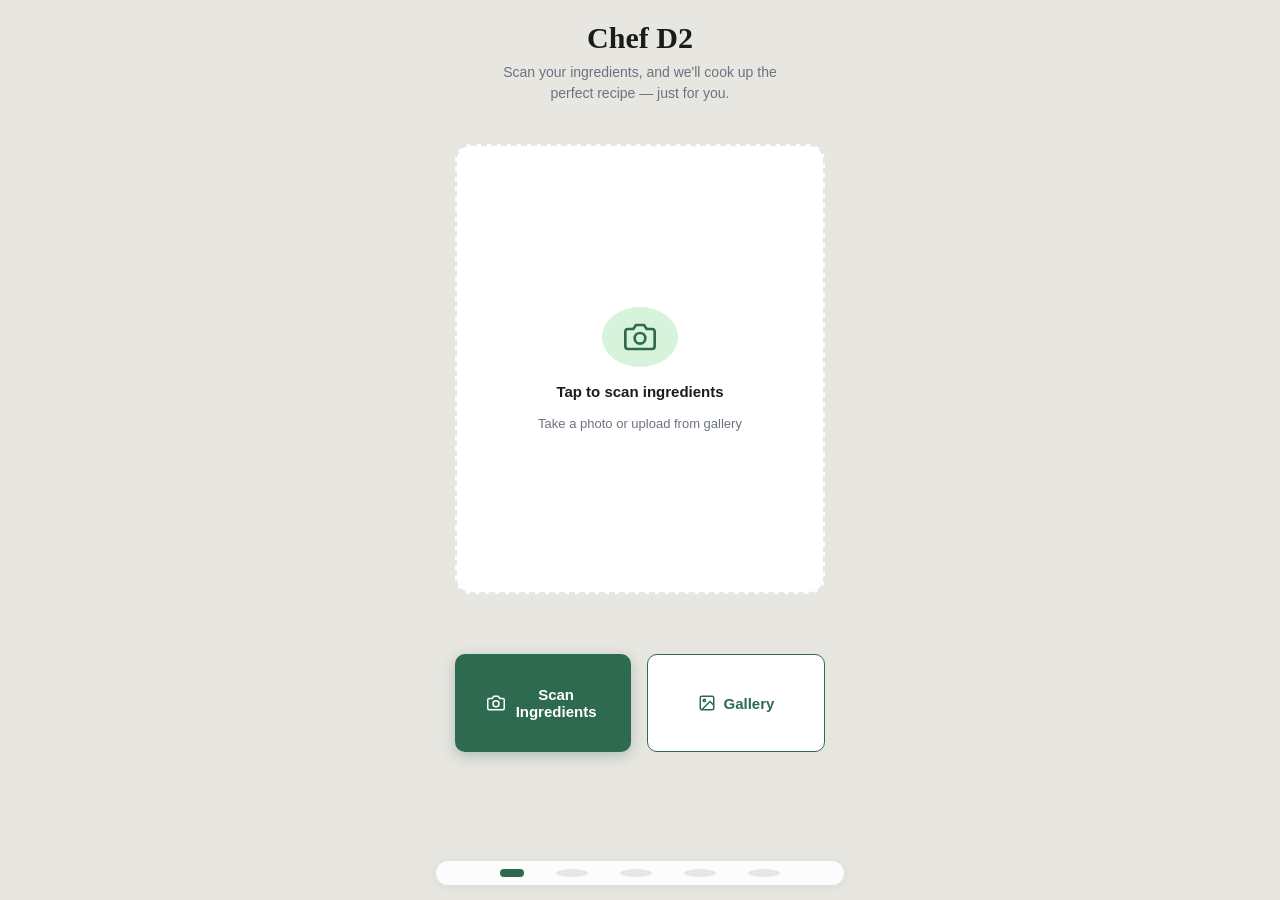
<file: app/src/main/assets/index.html>
<!DOCTYPE html>
<html>
<head>
    <title>Wordington</title>
    <link rel="stylesheet" href="style.css">
    <meta name="viewport" content="width=device-width, initial-scale=1">
</head>
<body>
<!-- screen 1 scan -->
<div class="screen active" id="screen-scan">
    <div class="header">
        <h1>Chef D2</h1>
        <p>Scan your ingredients, and we'll cook up the perfect recipe — just for you.</p>
    </div>

    <div class="camera-area" id="cameraArea">
        <div class="icon-circle">
            <svg viewBox="0 0 24 24" fill="none" stroke="currentColor" stroke-width="2">
                <path d="M23 19a2 2 0 0 1-2 2H3a2 2 0 0 1-2-2V8a2 2 0 0 1 2-2h4l2-3h6l2 3h4a2 2 0 0 1 2 2z"/>
                <circle cx="12" cy="13" r="4"/>
            </svg>
        </div>
        <span class="label">Tap to scan ingredients</span>
        <span class="sublabel">Take a photo or upload from gallery</span>
        <span class="preview-placeholder">
          <svg viewBox="0 0 24 24" fill="none" stroke="currentColor" stroke-width="2" style="width:32px;height:32px;color:var(--primary)"><path d="M23 19a2 2 0 0 1-2 2H3a2 2 0 0 1-2-2V8a2 2 0 0 1 2-2h4l2-3h6l2 3h4a2 2 0 0 1 2 2z"/><circle cx="12" cy="13" r="4"/></svg>
          <span style="font-size:0.8125rem;color:var(--text-muted)">Tap to change image</span>
        </span>
        <!-- Hidden file input for camera/gallery -->
        <input type="file" id="imageInput" accept="image/*" capture="environment" style="display:none">
    </div>

    <div class="action-row">
        <button class="btn btn-primary" id="btnScan">
            <svg viewBox="0 0 24 24" fill="none" stroke="currentColor" stroke-width="2"><path d="M23 19a2 2 0 0 1-2 2H3a2 2 0 0 1-2-2V8a2 2 0 0 1 2-2h4l2-3h6l2 3h4a2 2 0 0 1 2 2z"/><circle cx="12" cy="13" r="4"/></svg>
            Scan Ingredients
        </button>
        <button class="btn btn-outline" id="btnGallery">
            <svg viewBox="0 0 24 24" fill="none" stroke="currentColor" stroke-width="2"><rect x="3" y="3" width="18" height="18" rx="2" ry="2"/><circle cx="8.5" cy="8.5" r="1.5"/><polyline points="21 15 16 10 5 21"/></svg>
            Gallery
        </button>
    </div>
</div>


<!-- screen 2 ingredients -->
<div class="screen" id="screen-detect">
    <div class="top-nav">
        <button class="back-btn" onclick="showScreen('screen-scan')">
            <svg viewBox="0 0 24 24" fill="none" stroke="currentColor" stroke-width="2"><polyline points="15 18 9 12 15 6"/></svg>
        </button>
        <span class="title">Detected Ingredients</span>
    </div>

    <div class="detection-header">
        <span class="badge badge-green" id="badgeCount">✓ 0 items found</span>
        <span class="badge badge-orange" id="badgeReview" style="display:none">⚠ Review needed</span>
    </div>

    <div class="ingredient-grid" id="ingredientGrid">
        <!-- Chips are injected by JS after scanning -->
    </div>

    <div class="add-ingredient-box" id="btnAddIngredient">
        <div class="plus-icon">+</div>
        <span class="text">Add missed ingredients manually</span>
    </div>

    <div class="detection-actions">
        <button class="btn btn-outline" onclick="showScreen('screen-scan')">Back</button>
        <button class="btn btn-primary" id="btnToPrefs">Continue →</button>
    </div>
</div>


<!-- screen 3 preferences-->
<div class="screen" id="screen-prefs">
    <div class="top-nav">
        <button class="back-btn" onclick="showScreen('screen-detect')">
            <svg viewBox="0 0 24 24" fill="none" stroke="currentColor" stroke-width="2"><polyline points="15 18 9 12 15 6"/></svg>
        </button>
        <span class="title">Preferences</span>
    </div>

    <div class="pref-section">
        <h3><span class="icon">🚫</span> Dietary Restrictions</h3>
        <div class="pref-grid" id="dietaryGrid">
            <div class="pref-chip" data-value="vegetarian">Vegetarian</div>
            <div class="pref-chip" data-value="vegan">Vegan</div>
            <div class="pref-chip" data-value="gluten-free">Gluten-Free</div>
            <div class="pref-chip" data-value="halal">Halal</div>
            <div class="pref-chip" data-value="keto">Keto</div>
            <div class="pref-chip" data-value="low-sodium">Low-Sodium</div>
            <div class="pref-chip" data-value="dairy-free">Dairy-Free</div>
        </div>
    </div>

    <div class="pref-section">
        <h3><span class="icon">⚠️</span> Allergies</h3>
        <div class="pref-grid" id="allergyGrid">
            <div class="pref-chip" data-value="peanuts"> Peanuts</div>
            <div class="pref-chip" data-value="dairy">🥛 Dairy</div>
            <div class="pref-chip" data-value="wheat">🌾 Wheat</div>
            <div class="pref-chip" data-value="eggs">🥚 Eggs</div>
            <div class="pref-chip" data-value="shellfish">🦐 Shellfish</div>
            <div class="pref-chip" data-value="fish">🐟 Fish</div>
            <div class="pref-chip" data-value="soy">🌱 Soy</div>
        </div>
    </div>

    <div class="pref-section">
        <h3><span class="icon">💰</span> Budget Range</h3>
        <div class="budget-slider-wrap">
            <div class="budget-labels">
                <span>Low</span>
                <span>Medium</span>
                <span>High</span>
            </div>
            <input type="range" class="budget-slider" id="budgetSlider" min="50" max="1000" value="350">
            <div class="budget-value" id="budgetValue">₱350</div>
        </div>
    </div>

    <div class="pref-section">
        <h3><span class="icon">🔄</span> Substitutions</h3>
        <div class="toggle-row">
            <div class="toggle-text">
                <div class="toggle-label">Suggest substitutes</div>
            </div>
            <div class="toggle-switch on" data-key="suggestSubstitutes">
                <div class="knob"></div>
            </div>
        </div>
    </div>

    <div class="pref-actions">
        <button class="btn btn-primary" style="width:100%" id="btnGenerate">
            🧑‍🍳 Generate Recipe
        </button>
    </div>
</div>

<!-- screen 4 overview -->
<div class="screen" id="screen-meal">
    <div class="top-nav">
        <button class="back-btn" onclick="showScreen('screen-prefs')">
            <svg viewBox="0 0 24 24" fill="none" stroke="currentColor" stroke-width="2"><polyline points="15 18 9 12 15 6"/></svg>
        </button>
        <span class="title">Your Meal</span>
    </div>

    <div class="meal-overview">
        <span class="meal-emoji">🍳</span>
        <div class="overview-overlay">
            <h2>Meal Name:</h2>
            <div class="meal-meta">
            <span class="meta-item">
              <svg viewBox="0 0 24 24" fill="none" stroke="currentColor" stroke-width="2"><circle cx="12" cy="12" r="10"/><polyline points="12 6 12 12 16 14"/></svg>
              <span>Meal Time:</span>
            </span>
            </div>
        </div>
    </div>

    <div class="meal-tabs">
        <button class="meal-tab active" onclick="switchMealTab(this,'tab-ingredients')">Ingredients</button>
        <button class="meal-tab" onclick="switchMealTab(this,'tab-steps')">Instructions</button>
        <button class="meal-tab" onclick="switchMealTab(this,'tab-subs')">Substitutes</button>
    </div>

    <div class="meal-actions">
        <button class="btn btn-outline" style="flex:1">
            <svg viewBox="0 0 24 24" fill="none" stroke="currentColor" stroke-width="2"><path d="M19 21l-7-5-7 5V5a2 2 0 0 1 2-2h10a2 2 0 0 1 2 2z"/></svg>
            Save Recipe
        </button>
        <button class="btn btn-primary" style="flex:1" id="btnNutrition">
            📊 Nutrition Info
        </button>
    </div>
</div>

<!-- screen 5 nutrition-->
<div class="screen" id="screen-nutrition">
    <div class="top-nav">
        <button class="back-btn" onclick="showScreen('screen-meal')">
            <svg viewBox="0 0 24 24" fill="none" stroke="currentColor" stroke-width="2"><polyline points="15 18 9 12 15 6"/></svg>
        </button>
        <span class="title">Nutrition Info</span>
    </div>

    <div class="nutrition-overview">
        <div class="calorie-ring">
            <svg viewBox="0 0 160 160">
                <circle class="track" cx="80" cy="80" r="70"/>
                <circle class="progress" id="calorieProgress" cx="80" cy="80" r="70" stroke-dasharray="440" stroke-dashoffset="440"/>
            </svg>
            <div class="calorie-center">
                <span class="num" id="calorieNum">0</span>
                <span class="lbl">calories</span>
            </div>
        </div>
        <div class="meal-name-small" id="nutritionMealName">—</div>
        <div class="servings" id="nutritionServings">—</div>
    </div>

    <div class="macro-grid">
        <div class="macro-card carbs">
            <div class="macro-icon">🍞</div>
            <div class="macro-val"><span id="carbVal">0</span><span class="macro-unit">g</span></div>
            <div class="macro-label">Carbs</div>
        </div>
        <div class="macro-card protein">
            <div class="macro-icon">💪</div>
            <div class="macro-val"><span id="proteinVal">0</span><span class="macro-unit">g</span></div>
            <div class="macro-label">Protein</div>
        </div>
        <div class="macro-card fat">
            <div class="macro-icon">🫒</div>
            <div class="macro-val"><span id="fatVal">0</span><span class="macro-unit">g</span></div>
            <div class="macro-label">Fat</div>
        </div>
    </div>

    <div class="macro-bar-section">
        <h3>Macro Breakdown</h3>
        <div class="macro-bar">
            <div class="seg-carbs" id="barCarbs" style="width:0%"></div>
            <div class="seg-protein" id="barProtein" style="width:0%"></div>
            <div class="seg-fat" id="barFat" style="width:0%"></div>
        </div>
        <div class="nutrition-info">
            <span class="nutri-item"> Fiber <span id="fiber">0</span></span>
            <span class="nutri-item"> Sodium <span id="sodium">0</span></span>
            <span class="nutri-item"> Sugar <span id="sugar">0</span></span>
            <span class="nutri-item"> Cholesterol <span id="cholesterol">0</span></span>
        </div>
    </div>

    <div class="nutrition-actions">
        <button class="btn btn-outline" style="flex:1" onclick="showScreen('screen-scan')">🏠 Home</button>
        <button class="btn btn-primary" style="flex:1" id="btnShare">
            <svg viewBox="0 0 24 24" fill="none" stroke="currentColor" stroke-width="2"><circle cx="18" cy="5" r="3"/><circle cx="6" cy="12" r="3"/><circle cx="18" cy="19" r="3"/><line x1="8.59" y1="13.51" x2="15.42" y2="17.49"/><line x1="15.41" y1="6.51" x2="8.59" y2="10.49"/></svg>
            Share
        </button>
    </div>
</div>

<!-- Add Ingredient Modal -->

<div class="modal-overlay" id="addModal">
    <div class="modal-sheet">
        <div class="modal-handle"></div>
        <h3>Add Ingredient</h3>
        <div class="input-group">
            <input type="text" id="newIngredientInput" placeholder="e.g. Chicken breast">
        </div>
        <div class="modal-actions">
            <button class="btn btn-outline" id="modalCancel">Cancel</button>
            <button class="btn btn-primary" id="modalAdd">Add</button>
        </div>
    </div>
</div>

<!-- navdots -->

<div class="nav-dots" id="navDots">
    <div class="nav-dot active" data-screen="screen-scan"></div>
    <div class="nav-dot" data-screen="screen-detect"></div>
    <div class="nav-dot" data-screen="screen-prefs"></div>
    <div class="nav-dot" data-screen="screen-meal"></div>
    <div class="nav-dot" data-screen="screen-nutrition"></div>
</div>

<script src="script.js"></script>
</body>
</html>
</file>
<file: app/src/main/assets/style.css>
/* For smart phones */
@media screen and (max-width: 600px) {
}

*, *::before, *::after { margin: 0; padding: 0; box-sizing: border-box; }

:root {
  --bg: #faf9f6;
  --card: #ffffff;
  --primary: #2d6a4f;
  --primary-light: #40916c;
  --primary-pale: #d8f3dc;
  --accent: #e76f51;
  --accent-light: #f4a261;
  --text: #1b1b1b;
  --text-muted: #6b7280;
  --border: #e5e7eb;
  --shadow: 0 2px 12px rgba(0,0,0,.06);
  --shadow-lg: 0 8px 30px rgba(0,0,0,.10);
  --radius: 16px;
  --radius-sm: 10px;
  --safe-bottom: env(safe-area-inset-bottom, 0px);
  --safe-top: env(safe-area-inset-top, 0px);
  --phone-w: 100%;
  --max-w: 430px;
  --pad-x: 8px;
  --font-base: clamp(14px, 3.8vw, 16px);
}

html {
  font-size: var(--font-base);
  -webkit-text-size-adjust: 100%;
}
body {
  font-family: 'Inter', -apple-system, BlinkMacSystemFont, 'Segoe UI', sans-serif;
  background: #e8e6e1;
  color: var(--text);
  min-height: 100dvh;
  min-height: -webkit-fill-available;
  display: flex;
  justify-content: center;
  -webkit-font-smoothing: antialiased;
}

.screen-container {
    position: relative;
  flex: 1;
  overflow-y: auto;
  overflow-x: hidden;
  scroll-behavior: smooth;
  -webkit-overflow-scrolling: touch;
}
.screen {
  display: none;
  flex-direction: column;
  min-height: 100%;
  animation: fadeUp .35s ease;
}
.screen.active { display: flex; }
@keyframes fadeUp {
  from { opacity: 0; transform: translateY(12px); }
  to   { opacity: 1; transform: translateY(0); }
}

.header {
  padding: 20px var(--pad-x) 0;
  text-align: center;
}

.header h1 {
  font-family: 'Playfair Display', serif;
  font-size: clamp(24px, 7vw, 30px);
  line-height: 1.2;
  margin-bottom: 6px;
}
.header p {
  color: var(--text-muted);
  font-size: 0.875rem;
  line-height: 1.5;
  max-width: 300px;
  margin: 0 auto;
}

.camera-area {
  margin: 40px var(--pad-x) 0;
  border-radius: var(--radius);
  background: var(--card);
  border: 2px dashed var(--border);
  height: 50vh;
  min-height: 350px;
  display: flex;
  flex-direction: column;
  align-items: center;
  justify-content: center;
  gap: 16px;
  position: relative;
  overflow: hidden;
  transition: border-color .3s;
  cursor: pointer;
}

.camera-area .icon-circle {
  width: clamp(56px, 16vw, 76px);
  height: clamp(56px, 16vw, 60px);
  border-radius: 50%;
  background: var(--primary-pale);
  display: flex;
  align-items: center;
  justify-content: center;
}

.camera-area .icon-circle svg {
    width: 32px;
    height: 32px;
    color: var(--primary);
}
.camera-area .label {
    font-weight: 600;
    font-size: 0.9375rem;
}

.camera-area .sublabel {
    font-size: 0.8125rem;
    color: var(--text-muted);
}

.camera-area .preview-placeholder {
  display: none;
  flex-direction: column;
  align-items: center;
  gap: 8px;
}

.camera-area.has-image .icon-circle,
.camera-area.has-image .label,
.camera-area.has-image .sublabel { display: none; }
.camera-area.has-image .preview-placeholder { display: flex; }
.camera-area.has-image .preview-img { display: block; }
.camera-area:hover,
.camera-area.has-image { border-color: var(--primary); border-style: solid; }

.action-row {
  display: flex;
  gap: 16px;
  padding: 48px var(--pad-x);
  margin-top: 12px;
}
.btn {
  flex: 1;
  padding: 32px;
  border-radius: var(--radius-sm);
  border: none;
  font-weight: 600;
  font-size: 0.9375rem;
  cursor: pointer;
  display: flex;
  align-items: center;
  justify-content: center;
  gap: 8px;
  transition: all .15s;
  -webkit-tap-highlight-color: transparent;
}
.btn:active { transform: scale(.97); }
.btn:disabled { opacity: 0.5; cursor: not-allowed; }
.btn-primary {
  background: var(--primary);
  color: #fff;
  box-shadow: 0 4px 14px rgba(45,106,79,.3);
}
.btn-primary:hover:not(:disabled) { background: var(--primary-light); }
.btn-outline {
  background: var(--card);
  color: var(--primary);
  border: 1.5px solid var(--primary);
}
.btn-accent {
  background: var(--accent);
  color: #fff;
  box-shadow: 0 4px 14px rgba(231,111,81,.3);
}
.btn svg { width: 18px; height: 18px; flex-shrink: 0; }

/* Screen 2 */

.detection-header {
  padding: 0 var(--pad-x) 16px;
  display: flex;
  justify-content: space-between;
  align-items: center;
  flex-wrap: wrap;
  gap: 8px;
}

.badge {
  display: inline-flex;
  align-items: center;
  gap: 4px;
  padding: 6px 12px;
  border-radius: 20px;
  font-size: 0.8125rem;
  font-weight: 600;
}
.badge-green { background: var(--primary-pale); color: var(--primary); }
.badge-orange { background: #fef3c7; color: #b45309; }

.ingredient-grid {
  display: flex;
  flex-direction: column;
  gap: 12px;
  padding: 0 var(--pad-x);
}

.ingredient-item {
  display: flex;
  align-items: center;
  gap: 12px;
  padding: 16px;
  background: var(--card);
  border-radius: 12px;
  box-shadow: var(--shadow);
  animation: popIn .3s ease backwards;
}

.ingredient-item .emoji {
  font-size: 1.5rem;
  width: 32px;
  display: flex;
  justify-content: center;
}

.ingredient-item .item-content {
  flex: 1;
  font-size: 1rem;
  font-weight: 500;
  color: var(--text);
}

.ingredient-item .item-actions {
  display: flex;
  gap: 8px;
}

.ingredient-item .action-btn {
  width: 36px;
  height: 36px;
  border-radius: 8px;
  border: none;
  display: flex;
  align-items: center;
  justify-content: center;
  cursor: pointer;
  transition: background .15s;
}

.ingredient-item .edit-btn {
  background: var(--primary-pale);
  color: var(--primary);
}

.ingredient-item .delete-btn {
  background: #fee2e2;
  color: #dc2626;
}

.ingredient-item .action-btn:hover {
  filter: brightness(0.95);
}

.ingredient-item .action-btn svg {
  width: 18px;
  height: 18px;
}

@keyframes popIn {
  from { opacity: 0; transform: scale(.8); }
  to   { opacity: 1; transform: scale(1); }
}

.add-ingredient-box {
  margin: 16px var(--pad-x) 0;
  padding: 14px 16px;
  background: var(--card);
  border-radius: var(--radius-sm);
  border: 1.5px dashed var(--border);
  display: flex;
  align-items: center;
  gap: 10px;
  cursor: pointer;
  transition: border-color .2s;
}
.add-ingredient-box:hover { border-color: var(--primary); }
.add-ingredient-box .plus-icon {
  width: 32px; height: 32px;
  border-radius: 8px;
  background: var(--primary-pale);
  display: flex;
  align-items: center;
  justify-content: center;
  color: var(--primary);
  font-weight: 700;
  font-size: 1.125rem;
  flex-shrink: 0;
}
.add-ingredient-box .text { font-size: 0.875rem; color: var(--text-muted); }

.detection-actions {
  padding: 20px var(--pad-x) 100px;
  display: flex;
  gap: 12px;
}
/* nav things */

.top-nav {
  display: flex;
  align-items: center;
  padding: 4px var(--pad-x) 12px;
  flex-shrink: 0;
}

.top-nav .back-btn {
  width: 40px; height: 40px;
  border-radius: 12px;
  border: none;
  background: var(--card);
  box-shadow: var(--shadow);
  display: flex;
  align-items: center;
  justify-content: center;
  cursor: pointer;
  transition: transform .15s;
  flex-shrink: 0;
}

.top-nav .back-btn:active { transform: scale(.92); }
.top-nav .back-btn svg { width: 20px; height: 20px; color: var(--text); }
.top-nav .title {
  flex: 1;
  text-align: center;
  font-weight: 700;
  font-size: 1.0625rem;
  margin-right: 40px;
}

.nav-dots {
  position: fixed;
  bottom: 15px;
  left: 50%;
  transform: translateX(-50%);
  display: flex;
  column-gap: 32px;
  z-index: 9999;
  background: rgba(255,255,255,.88);
  backdrop-filter: blur(12px);
  -webkit-backdrop-filter: blur(12px);
  padding: 8px 64px;
  border-radius: 20px;
  box-shadow: var(--shadow);
}
.nav-dot {
  width: 32px; height: 8px;
  border-radius: 50%;
  background: var(--border);
  cursor: pointer;
  transition: all .3s;
}
.nav-dot.active {
  width: 24px;
  border-radius: 4px;
  background: var(--primary);
}

/* Add Ingredient Modal */
.modal-overlay {
  display: none;
  position: absolute;
  inset: 0;
  background: rgba(0,0,0,.4);
  z-index: 200;
  align-items: flex-end;
  justify-content: center;
}
.modal-overlay.show { display: flex; }
.modal-sheet {
  width: 100%;
  max-width: var(--max-w);
  background: var(--bg);
  border-radius: 20px 20px 0 0;
  padding: 20px var(--pad-x) calc(20px + var(--safe-bottom));
  animation: slideUp .3s ease;
}
@keyframes slideUp {
  from { transform: translateY(100%); }
  to   { transform: translateY(0); }
}
.modal-sheet .modal-handle {
  width: 36px; height: 4px;
  background: var(--border);
  border-radius: 2px;
  margin: 0 auto 16px;
}
.modal-sheet h3 {
  font-size: 1.125rem;
  font-weight: 700;
  margin-bottom: 16px;
}
.modal-sheet .input-group {
  display: flex;
  gap: 10px;
  margin-bottom: 12px;
}
.modal-sheet input[type="text"] {
  flex: 1;
  padding: 12px 16px;
  border: 1.5px solid var(--border);
  border-radius: var(--radius-sm);
  font-size: 0.9375rem;
  font-family: inherit;
  background: var(--card);
  color: var(--text);
  outline: none;
  transition: border-color .2s;
}
.modal-sheet input[type="text"]:focus { border-color: var(--primary); }
.modal-sheet .modal-actions {
  display: flex;
  gap: 10px;
  margin-top: 8px;
}

/* Screen 3 */
.pref-section {
  padding: 0 var(--pad-x);
  margin-bottom: 24px;
}
.pref-section h3 {
  font-size: 0.875rem;
  font-weight: 700;
  margin-bottom: 12px;
  display: flex;
  align-items: center;
  gap: 8px;
}
.pref-section h3 .icon { font-size: 1.125rem; }
.pref-grid {
  display: flex;
  flex-wrap: wrap;
  gap: 8px;
}
.pref-chip {
  padding: 10px 16px;
  border-radius: 24px;
  border: 1.5px solid var(--border);
  background: var(--card);
  font-size: 0.8125rem;
  font-weight: 500;
  cursor: pointer;
  transition: all .2s;
  user-select: none;
  -webkit-tap-highlight-color: transparent;
}
.pref-chip:hover { border-color: var(--primary-light); }
.pref-chip.selected {
  background: var(--primary);
  color: #fff;
  border-color: var(--primary);
}

/* Screen 4 */
.meal-overview {
  margin: 0 var(--pad-x);
  border-radius: var(--radius);
  overflow: hidden;
  position: relative;
  height: clamp(180px, 50vw, 220px);
  background: linear-gradient(135deg, #264653, #2a9d8f);
}
.meal-overview .overview-overlay {
  position: absolute;
  inset: 0;
  background: linear-gradient(to top, rgba(0,0,0,.65), transparent 60%);
  display: flex;
  flex-direction: column;
  justify-content: flex-end;
  padding: 20px;
}
.meal-overview .meal-emoji {
  font-size: clamp(48px, 16vw, 68px);
  position: absolute;
  top: 50%;
  left: 50%;
  transform: translate(-50%,-60%);
  filter: drop-shadow(0 4px 12px rgba(0,0,0,.2));
}
.meal-overview h2 {
  color: #fff;
  font-family: 'Playfair Display', serif;
  font-size: clamp(20px, 5.5vw, 26px);
  line-height: 1.2;
}
.meal-overview .meal-meta {
  display: flex;
  gap: 16px;
  margin-top: 8px;
  flex-wrap: wrap;
}
.meal-overview .meta-item {
  display: flex;
  align-items: center;
  gap: 4px;
  color: rgba(255,255,255,.85);
  font-size: 0.8125rem;
}
.meal-overview .meta-item svg { width: 14px; height: 14px; }

/* Tabs */
.meal-tabs {
  display: flex;
  gap: 0;
  margin: 20px var(--pad-x) 0;
  background: var(--card);
  border-radius: var(--radius-sm);
  box-shadow: var(--shadow);
  overflow: hidden;
}
.meal-tab {
  flex: 1;
  padding: 12px 8px;
  text-align: center;
  font-size: clamp(0.6875rem, 3.2vw, 0.8125rem);
  font-weight: 600;
  cursor: pointer;
  border: none;
  background: none;
  color: var(--text-muted);
  transition: all .2s;
  border-bottom: 2px solid transparent;
  -webkit-tap-highlight-color: transparent;
}
.meal-tab.active {
  color: var(--primary);
  border-bottom-color: var(--primary);
  background: var(--primary-pale);
}

.meal-actions {
  padding: 16px var(--pad-x) 100px;
  display: flex;
  gap: 12px;
}
/* Toggle Switches */
.toggle-row {
  display: flex;
  justify-content: space-between;
  align-items: center;
  padding: 14px 16px;
  background: var(--card);
  border-radius: var(--radius-sm);
  box-shadow: var(--shadow);
  margin-bottom: 10px;
  gap: 12px;
}
.toggle-row .toggle-text { flex: 1; min-width: 0; }
.toggle-row .toggle-label { font-size: 0.875rem; font-weight: 500; }
.toggle-row .toggle-desc { font-size: 0.75rem; color: var(--text-muted); margin-top: 2px; }
.toggle-switch {
  width: 48px; height: 28px;
  border-radius: 14px;
  background: #d1d5db;
  position: relative;
  cursor: pointer;
  transition: background .25s;
  flex-shrink: 0;
}
.toggle-switch.on { background: var(--primary); }
.toggle-switch .knob {
  width: 22px; height: 22px;
  border-radius: 50%;
  background: #fff;
  position: absolute;
  top: 3px; left: 3px;
  transition: transform .25s;
  box-shadow: 0 1px 4px rgba(0,0,0,.15);
}
.toggle-switch.on .knob { transform: translateX(20px); }
.pref-actions {
  padding: 8px var(--pad-x) 100px;
}

/* screen 5 */

.nutrition-overview {
  text-align: center;
  padding: 8px var(--pad-x) 20px;
}

.calorie-ring {
  width: clamp(130px, 40vw, 170px);
  height: clamp(130px, 40vw, 170px);
  margin: 0 auto 16px;
  position: relative;
}

.calorie-ring svg { width: 100%; height: 100%; transform: rotate(-90deg); }
.calorie-ring circle { fill: none; stroke-width: 10; stroke-linecap: round; }
.calorie-ring .track { stroke: #ffffff; }
.calorie-ring .progress { stroke: var(--primary); transition: stroke-dashoffset 1s ease; }

.calorie-center {
  position: absolute;
  inset: 0;
  display: flex;
  flex-direction: column;
  align-items: center;
  justify-content: center;
}
.calorie-center .num { font-size: clamp(28px, 8vw, 38px); font-weight: 800; color: var(--primary); }
.calorie-center .lbl { font-size: 0.75rem; color: var(--text-muted); }
.nutrition-overview .meal-name-small { font-size: 1rem; font-weight: 600; margin-bottom: 4px; }
.nutrition-overview .servings { font-size: 0.8125rem; color: var(--text-muted); }

.macro-grid {
  display: grid;
  grid-template-columns: repeat(3, 1fr);
  gap: clamp(8px, 2.5vw, 12px);
  padding: 0 var(--pad-x);
  margin-bottom: 24px;
}
.macro-card {
  background: var(--card);
  border-radius: var(--radius-sm);
  padding: clamp(12px, 3.5vw, 18px) 8px;
  text-align: center;
  box-shadow: var(--shadow);
}
.macro-card .macro-icon { font-size: 1.75rem; margin-bottom: 6px; }
.macro-card .macro-val { font-size: clamp(18px, 5vw, 24px); font-weight: 800; }
.macro-card .macro-unit { font-size: 0.75rem; color: var(--text-muted); }
.macro-card .macro-label { font-size: 0.75rem; color: var(--text-muted); margin-top: 2px; }
.macro-card.carbs .macro-val { color: #f59e0b; }
.macro-card.protein .macro-val { color: #3b82f6; }
.macro-card.fat .macro-val { color: #ef4444; }

.macro-bar-section { padding: 0 var(--pad-x); margin-bottom: 24px; }
.macro-bar-section h3 { font-size: 0.875rem; font-weight: 700; margin-bottom: 12px; }
.macro-bar {
  height: 12px;
  border-radius: 6px;
  display: flex;
  overflow: hidden;
  margin-bottom: 10px;
}
.macro-bar .seg-carbs { background: #f59e0b; }
.macro-bar .seg-protein { background: #3b82f6; }
.macro-bar .seg-fat { background: #ef4444; }
.nutrition-info { display: flex; gap: 16px; flex-wrap: wrap; }
.nutrition-info .nutri-item {
  display: flex;
  align-items: center;
  gap: 6px;
  font-size: 0.75rem;
  color: var(--text-muted);
}
.nutrition-info .dot { width: 10px; height: 10px; border-radius: 50%; }

.nutrition-actions {
  padding: 8px var(--pad-x) 100px;
  display: flex;
  gap: 12px;
}
</file>
